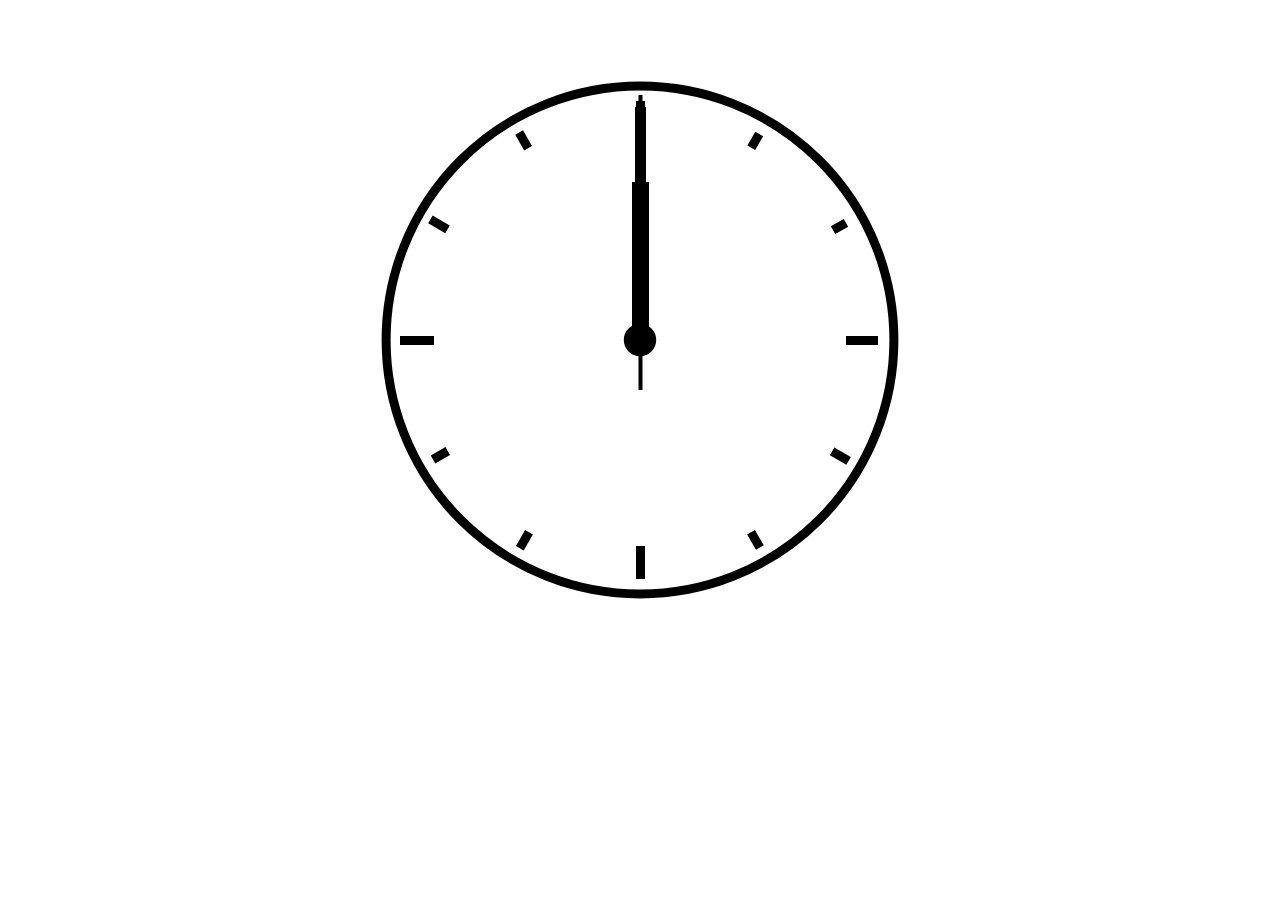
<file: Javascript/4_Project_Clock/index.html>
<!DOCTYPE html>
<html lang="en-US">

<head>
    <meta charset="UTF-8">
    <meta name="viewport" content="width=device-width, initial-scale=1">
    <title>A Digital Analog Clock</title>
    <link rel="stylesheet" href="style.css" type="text/css" media="all">
    <script src="script.js" defer></script>
</head>

<body>
<main class="main">
    <div class="clockbox">
        <svg id="clock" xmlns="http://www.w3.org/2000/svg" width="600" height="600" viewBox="0 0 600 600">
            <g id="face">
                <circle class="circle" cx="300" cy="300" r="253.9"/>
                <path class="hour-marks" d="M300.5 94V61M506 300.5h32M300.5 506v33M94 300.5H60M411.3 107.8l7.9-13.8M493 190.2l13-7.4M492.1 411.4l16.5 9.5M411 492.3l8.9 15.3M189 492.3l-9.2 15.9M107.7 411L93 419.5M107.5 189.3l-17.1-9.9M188.1 108.2l-9-15.6"/>
                <circle class="mid-circle" cx="300" cy="300" r="16.2"/>
            </g>
            <g id="hour">
                <path class="hour-arm" d="M300.5 298V142"/>
                <circle class="sizing-box" cx="300" cy="300" r="253.9"/>
            </g>
            <g id="minute">
                <path class="minute-arm" d="M300.5 298V67"/>
                <circle class="sizing-box" cx="300" cy="300" r="253.9"/>
            </g>
            <g id="second">
                <path class="second-arm" d="M300.5 350V55"/>
                <circle class="sizing-box" cx="300" cy="300" r="253.9"/>
            </g>
        </svg>
    </div><!-- .clockbox -->
</main>

</body>

</html>
</file>
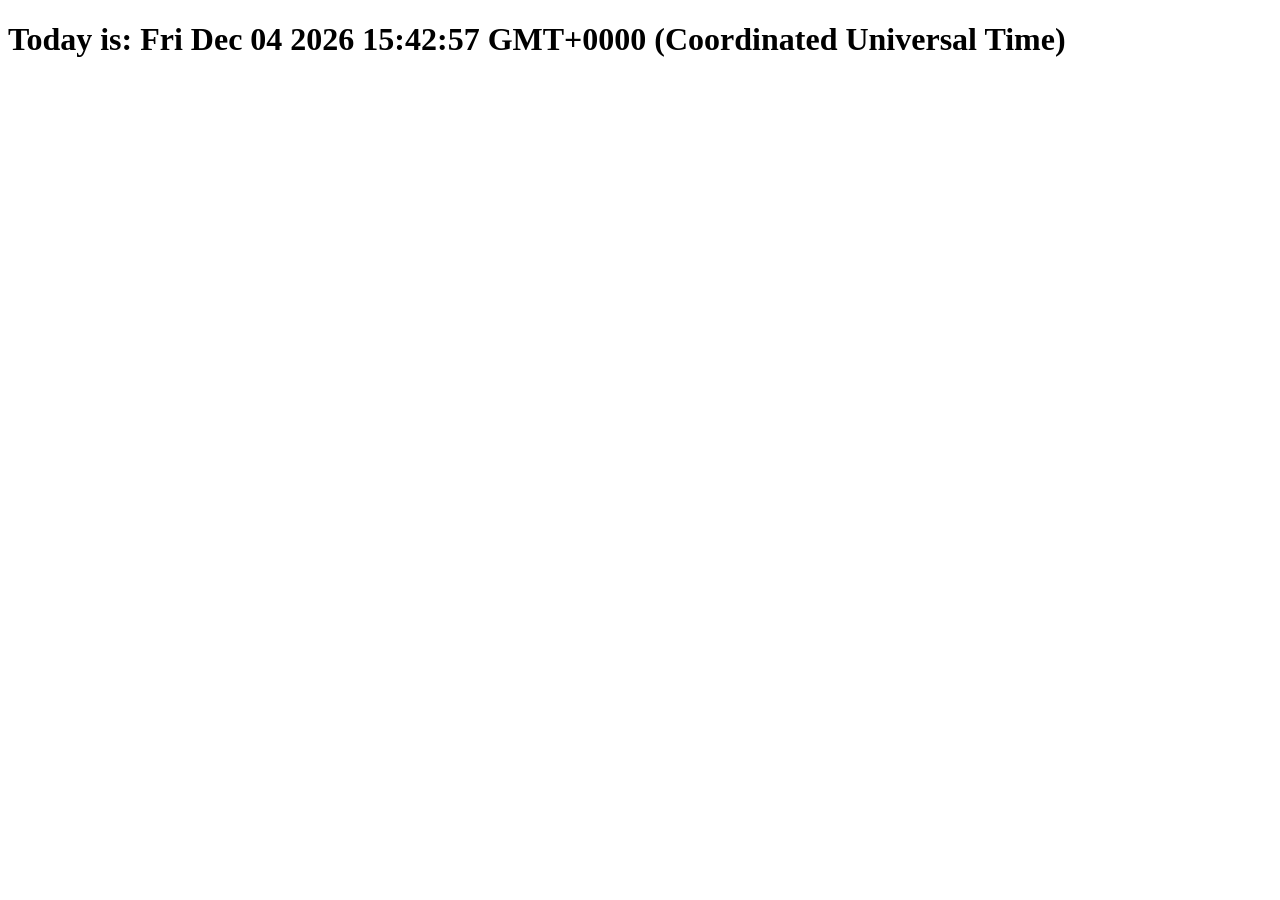
<file: Javascript/1_Basics/02_04/index.html>
<!DOCTYPE html>
<html lang="en-US">

<head>
    <meta charset="UTF-8">
    <meta name="viewport" content="width=device-width, initial-scale=1">
    <title>An empty page</title>
</head>

<body>

</body>

<script>
    var date = new Date();
    document.body.innerHTML = "<h1>Today is: " + date + "</h1>";
</script>

</html>
</file>
<file: Javascript/4_Project_Clock/style.css>
/* Layout */
.main {
    display: flex;
    padding: 2em;
    height: 90vh;
    justify-content: center;
    align-items: middle;
}

.clockbox,
#clock {
    width: 100%;
}

/* Clock styles */
.circle {
    fill: none;
    stroke: #000;
    stroke-width: 9;
    stroke-miterlimit: 10;
}

.mid-circle {
    fill: #000;
}
.hour-marks {
    fill: none;
    stroke: #000;
    stroke-width: 9;
    stroke-miterlimit: 10;
}

.hour-arm {
    fill: none;
    stroke: #000;
    stroke-width: 17;
    stroke-miterlimit: 10;
}

.minute-arm {
    fill: none;
    stroke: #000;
    stroke-width: 11;
    stroke-miterlimit: 10;
}

.second-arm {
    fill: none;
    stroke: #000;
    stroke-width: 4;
    stroke-miterlimit: 10;
}

/* Transparent box ensuring arms center properly. */
.sizing-box {
    fill: none;
}

/* Make all arms rotate around the same center point. */
/* Optional: Use transition for animation. */
#hour,
#minute,
#second {
    transform-origin: 300px 300px;
    /*transition: transform .5s ease-in-out; */
}
</file>
